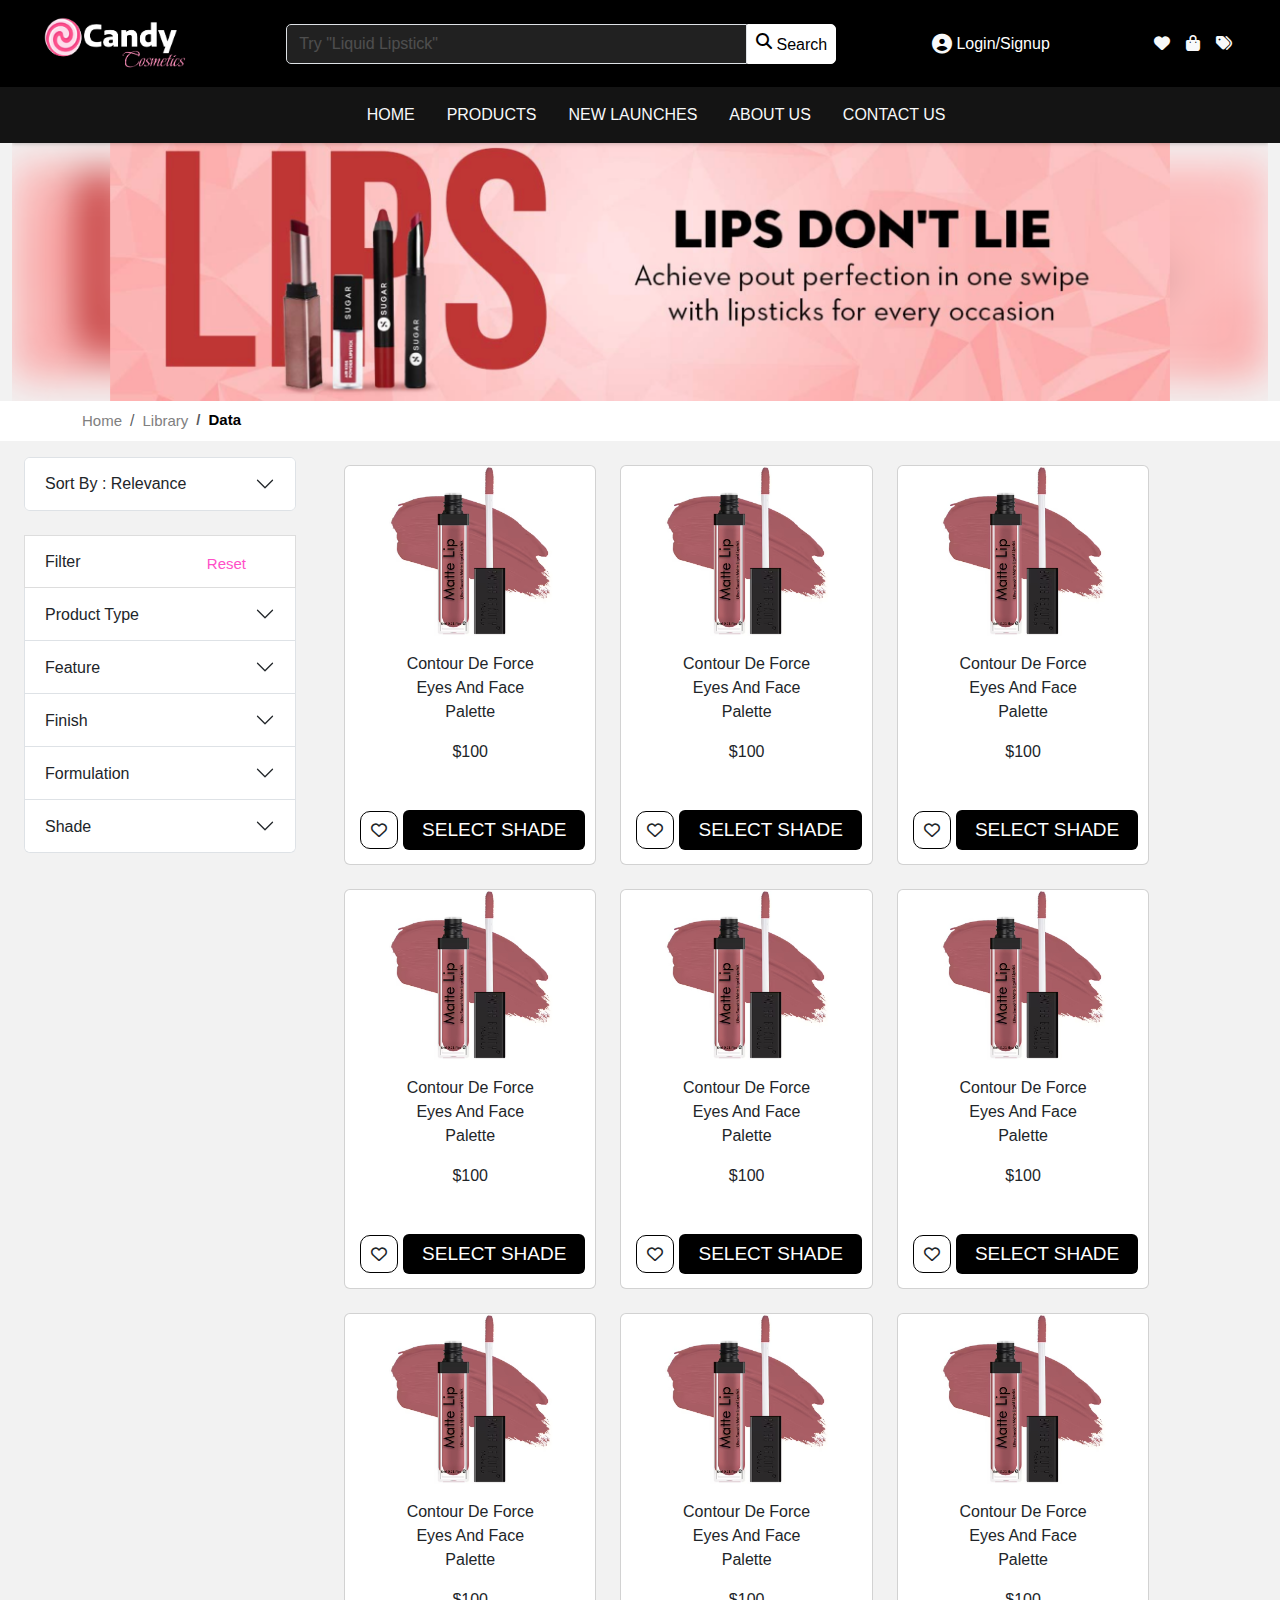
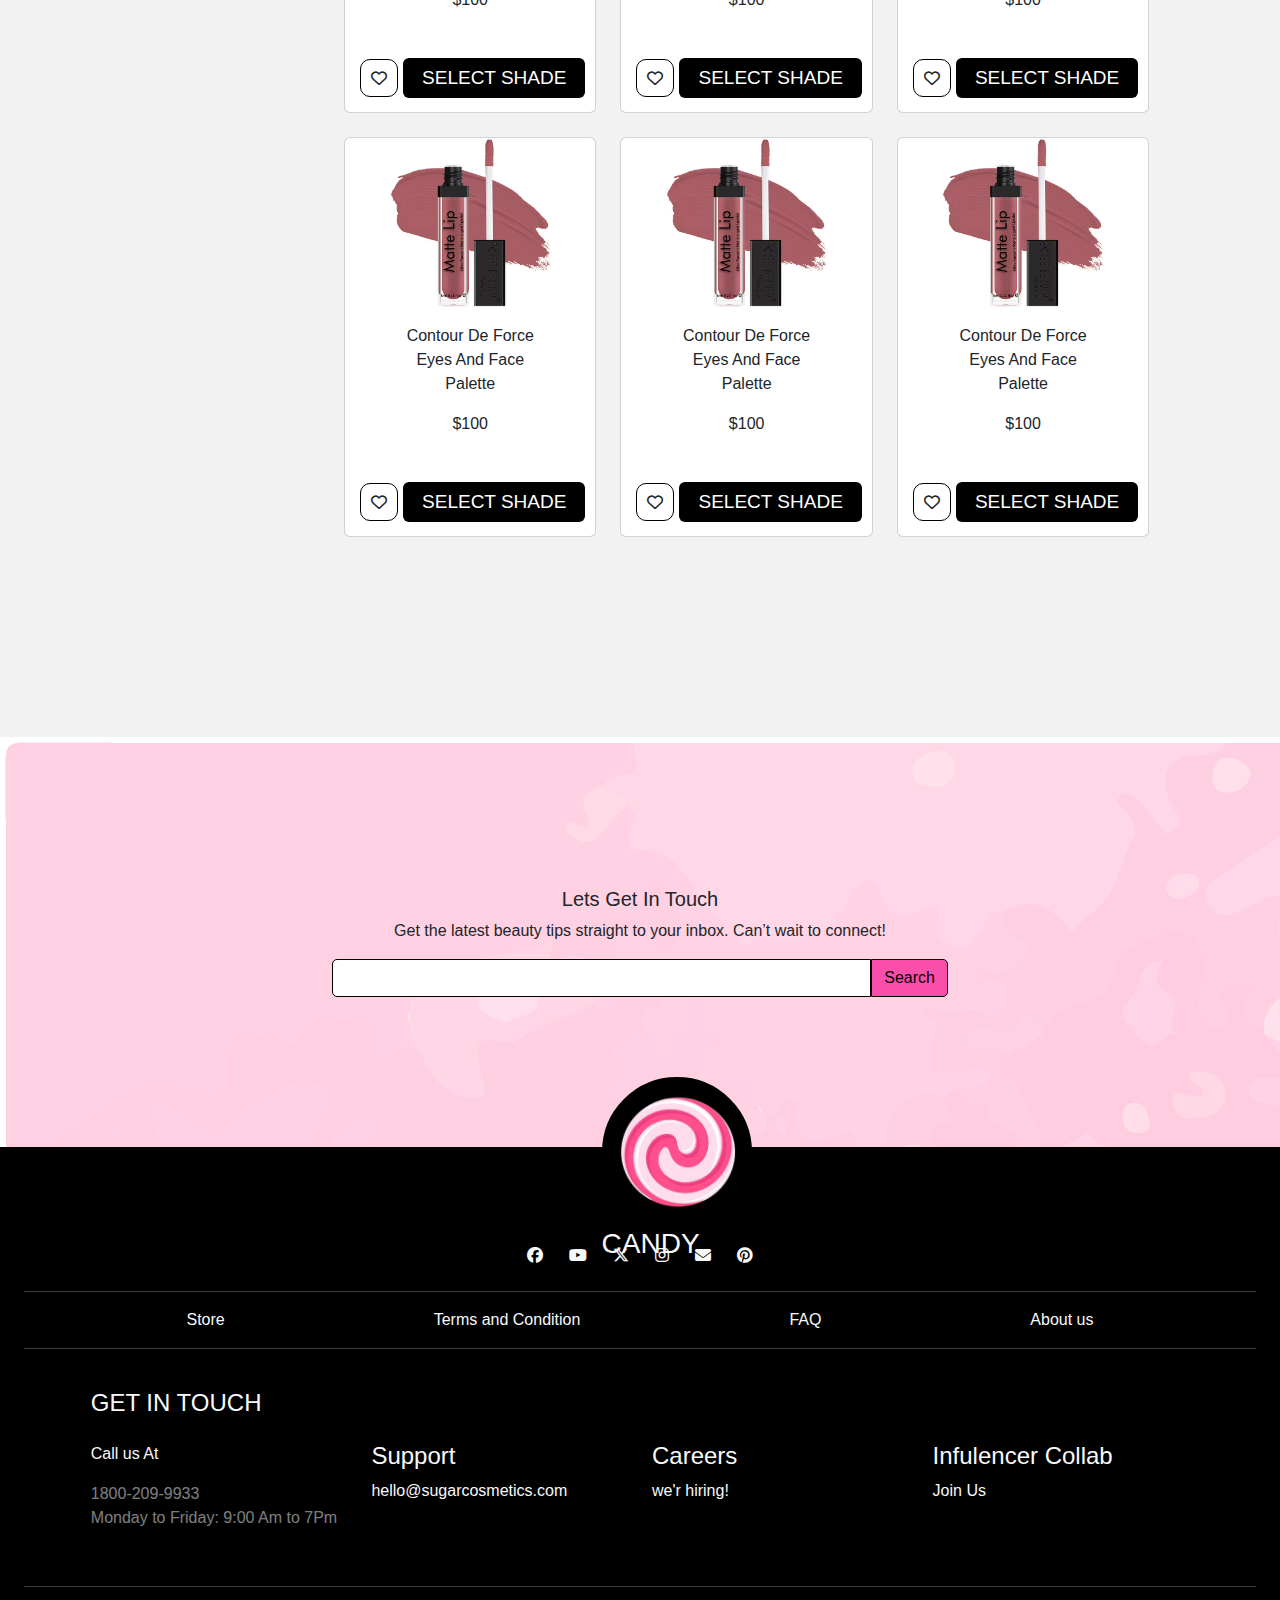
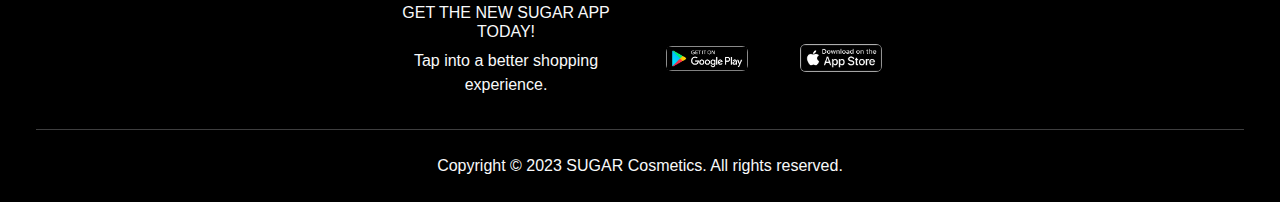
<file: productlist.html>
<!DOCTYPE html>
<html lang="en">
<head>
    <meta charset="UTF-8">
    <meta name="viewport" content="width=device-width, initial-scale=1.0">
    <title>Products</title>
    <link rel="stylesheet" href="https://cdn.jsdelivr.net/npm/bootstrap@5.3.1/dist/css/bootstrap.min.css">
    <link rel="stylesheet" href="css/style.css">
    <link rel="stylesheet" href="https://cdnjs.cloudflare.com/ajax/libs/font-awesome/6.4.2/css/all.min.css">
    <link rel="icon" href="css/images/product-logo/candy.png">
</head>
<body>
    <div class="container-fluid con-pad">

        <!-- ------------------ Header ---------------- -->
        <div class="container-fluid text-light" style="background-color: #000000;">
            <nav class="navbar navbar-expand-lg p-3">
              <div class="container-fluid d-flex">
                <div class="nav">
                  <img src="css/images/product-logo/product-title.png" style="width: 150px; height: 55px; margin-left: 0px;"
                    alt="">
      
                </div>
                <div class="search d-none d-md-inline-flex">
                  <form class="d-flex text-center" role="search" style="width: 550px; height: 40px; ">
                    <input class="form-control" type="search"
                      style="background-color:#212121; border-radius: 5px 0px 0px 5px; " placeholder='Try "Liquid Lipstick"'
                      aria-label="Search">
                    <button class="btn btn-outline-success d-flex p-2"
                      style="border: 1px solid #ffffff; color: #000000; border-radius: 0px 5px 5px 0px; background-color: white;"
                      type="submit"><i class="fa-solid fa-magnifying-glass pe-1"></i>Search</button>
                  </form>
                </div>
                <div class="d-flex text-center">
                  <i class="fa-solid fa-circle-user m-auto fa-lg"></i>
                  <p class="my-auto ms-1"><a style="text-decoration: none; color: white;" href="">Login/Signup</a></p>
                </div>
                <div class="icon d-flex ">
                  <div><i class="fa-solid fa-heart px-2"></i></div>
                  <div><i class="fa-solid fa-bag-shopping px-2"></i></div>
                  <div><i class="fa-solid fa-tags px-2"></i></div>
                </div>
              </div>
              <form class="d-flex d-md-none" role="search" style="width: 800px;">
                <input class="form-control me-2" type="search"
                  style="background-color: #372d2d; border-radius: 5px 0px 0px 5px; " placeholder="Search"
                  aria-label="Search">
                <button class="btn btn-outline-success"
                  style="border: 1px solid #ffffff; color: #000000; border-radius: 0px 5px 5px 0px; background-color: white;"
                  type="submit">Search</button>
              </form>
            </nav>
            </div>
            <div class="container-fluid p-2" style="background-color: #141414;">
              <ul class="nav justify-content-center">
                <li class="nav-item">
                  <a class="nav-link text-light" aria-current="page" href="#"></a>
                </li>
                <li class="nav-item">
                  <a class="nav-link text-light" href="index.html">HOME</a>
                </li>
                <li class="nav-item">
                  <a class="nav-link text-light" href="productlist.html">PRODUCTS</a>
                </li>
                <li class="nav-item">
                  <a class="nav-link text-light" href="productlist.html">NEW LAUNCHES</a>
                </li>
                <li class="nav-item">
                  <a class="nav-link text-light" href="aboutus.html">ABOUT US</a>
                </li>
                <li class="nav-item">
                  <a class="nav-link text-light" href="#">CONTACT US</a>
                </li>
              </ul>
            </div>

           <!-- ------------------ Banner ---------------- -->
          <div class="container-fluid">
            <img src="css/images/banner & Background/product-banner.png" class="img-fluid" alt="...">
          </div>

         <!-- --------------------Breadcrumbs-------------------  -->
         <nav aria-label="breadcrumb" style="background-color: white; height: 40px; align-items: center;">
          <div class="container">
            <ol class="breadcrumb">
              <li class="breadcrumb-item mt-2"><a  style="text-decoration: none; font-size: 15px; color: grey;" href="#">Home</a></li>
              <li class="breadcrumb-item mt-2"><a style="text-decoration: none; font-size: 15px; color: grey;" href="#">Library</a></li>
              <li class="breadcrumb-item active mt-2" style="text-decoration: none; font-size: 15px; color: black; font-weight: 900;" aria-current="page">Data</li>
            </ol>
          </div>
            
          </nav>
          
          <!-- --------------------product-list-------------------  -->
          <div class="container-fluid">

            <div class="row">
              <div class="col-3" style="height: 100%;">
                <div class="container">
                  <div class="accordion mb-4 mt-3" id="accordionExample">
                    <div class="accordion-item">
                      <h2 class="accordion-header">
                        <button class="accordion-button collapsed" type="button" data-bs-toggle="collapse" data-bs-target="#collapseFour" aria-expanded="true" aria-controls="collapseFour">
                          Sort By : Relevance
                        </button>
                      </h2>
                      <div id="collapseFour" class="accordion-collapse collapse" data-bs-parent="#accordionExample">
                        <div class="accordion-body">
                          <strong>This is the first item's accordion body.</strong> It is shown by default, until the collapse plugin adds the appropriate classes that we use to style each element. These classes control the overall appearance, as well as the showing and hiding via CSS transitions. You can modify any of this with custom CSS or overriding our default variables. It's also worth noting that just about any HTML can go within the <code>.accordion-body</code>, though the transition does limit overflow.
                        </div>
                      </div>
                    </div>
                  </div>
                  <div class="accordion" id="accordionExample">
                    <div class="row" style="background-color: white; margin: 0%; border: 1px solid rgb(221, 221, 221);">
                        <div  class="col-5 mt-3 mb-2 ms-2">
                          <h6>Filter</h6>
                        </div>
                        <div class="col-5 mt-3 mb-2" style="text-align: end;">
                          <a href="" style="font-size: 15px; text-decoration: none;color: rgb(255, 79, 199);">Reset</a>
                        </div>
                    </div>
                    <div class="accordion-item">
                      <h2 class="accordion-header">
                        <button class="accordion-button collapsed" type="button" data-bs-toggle="collapse" data-bs-target="#collapseOne" aria-expanded="true" aria-controls="collapseOne">
                          Product Type
                        </button>
                      </h2>
                      <div id="collapseOne" class="accordion-collapse collapse" data-bs-parent="#accordionExample">
                        <div class="accordion-body">
                          <strong>This is the first item's accordion body.</strong> It is shown by default, until the collapse plugin adds the appropriate classes that we use to style each element. These classes control the overall appearance, as well as the showing and hiding via CSS transitions. You can modify any of this with custom CSS or overriding our default variables. It's also worth noting that just about any HTML can go within the <code>.accordion-body</code>, though the transition does limit overflow.
                        </div>
                      </div>
                    </div>
                    <div class="accordion-item">
                      <h2 class="accordion-header">
                        <button class="accordion-button collapsed" type="button" data-bs-toggle="collapse" data-bs-target="#collapseTwo" aria-expanded="false" aria-controls="collapseTwo">
                          Feature
                        </button>
                      </h2>
                      <div id="collapseTwo" class="accordion-collapse collapse" data-bs-parent="#accordionExample">
                        <div class="accordion-body">
                          <strong>This is the second item's accordion body.</strong> It is hidden by default, until the collapse plugin adds the appropriate classes that we use to style each element. These classes control the overall appearance, as well as the showing and hiding via CSS transitions. You can modify any of this with custom CSS or overriding our default variables. It's also worth noting that just about any HTML can go within the <code>.accordion-body</code>, though the transition does limit overflow.
                        </div>
                      </div>
                    </div>
                    <div class="accordion-item">
                      <h2 class="accordion-header">
                        <button class="accordion-button collapsed" type="button" data-bs-toggle="collapse" data-bs-target="#collapseThree" aria-expanded="false" aria-controls="collapseThree">
                          Finish
                        </button>
                      </h2>
                      <div id="collapseThree" class="accordion-collapse collapse" data-bs-parent="#accordionExample">
                        <div class="accordion-body">
                          <strong>This is the third item's accordion body.</strong> It is hidden by default, until the collapse plugin adds the appropriate classes that we use to style each element. These classes control the overall appearance, as well as the showing and hiding via CSS transitions. You can modify any of this with custom CSS or overriding our default variables. It's also worth noting that just about any HTML can go within the <code>.accordion-body</code>, though the transition does limit overflow.
                        </div>
                      </div>
                    </div>
                    <div class="accordion-item">
                      <h2 class="accordion-header">
                        <button class="accordion-button collapsed" type="button" data-bs-toggle="collapse" data-bs-target="#collapseThree" aria-expanded="false" aria-controls="collapseThree">
                          Formulation
                        </button>
                      </h2>
                      <div id="collapseThree" class="accordion-collapse collapse" data-bs-parent="#accordionExample">
                        <div class="accordion-body">
                          <strong>This is the third item's accordion body.</strong> It is hidden by default, until the collapse plugin adds the appropriate classes that we use to style each element. These classes control the overall appearance, as well as the showing and hiding via CSS transitions. You can modify any of this with custom CSS or overriding our default variables. It's also worth noting that just about any HTML can go within the <code>.accordion-body</code>, though the transition does limit overflow.
                        </div>
                      </div>
                    </div>
                    <div class="accordion-item">
                      <h2 class="accordion-header">
                        <button class="accordion-button collapsed" type="button" data-bs-toggle="collapse" data-bs-target="#collapseThree" aria-expanded="false" aria-controls="collapseThree">
                          Shade
                        </button>
                      </h2>
                      <div id="collapseThree" class="accordion-collapse collapse" data-bs-parent="#accordionExample">
                        <div class="accordion-body">
                          <strong>This is the third item's accordion body.</strong> It is hidden by default, until the collapse plugin adds the appropriate classes that we use to style each element. These classes control the overall appearance, as well as the showing and hiding via CSS transitions. You can modify any of this with custom CSS or overriding our default variables. It's also worth noting that just about any HTML can go within the <code>.accordion-body</code>, though the transition does limit overflow.
                        </div>
                      </div>
                    </div>
                  </div>
               </div>
            </div>
            <div class="col-8" style="height: 100%;">
                <div class="container me-3">
                    <div class="row">
                      <div class="col-lg-4 col-md-4 col-sm-6 mt-4 ">
                        <div class="card product">
                          <div style="padding: 0 17%;">
                            <a href="Productdetial.html"><img src="css/images/products/lips/lipstick-1.jpg"
                                class="card-img-top " alt="..."></a>
                            <div class="card-body">
                              <div class="row">
                                <div class="container text-center">
                                  <p>Contour De Force Eyes And Face Palette</p>
                                  <p>$100</p>
                                </div>
                              </div>
                            </div>
                          </div>
                          <div style="display: flex; padding: 10px;">
                            <i class="fa-regular fa-heart"
                              style="border:1px solid #000000; border-radius: 1px; padding: 10px; border-radius: 10px; margin: 5px;"></i>
                            <a href="Productdetial.html" class="btn btn-primary m-auto"
                              style="width: 100%; height:40px; font-size: 19px; background-color:black; border: none;">SELECT
                              SHADE</a>
                          </div>
                        </div>
                      </div>
                      <div class="col-lg-4 col-md-4 col-sm-6 mt-4 ">
                        <div class="card product">
                          <div style="padding: 0 17%;">
                            <a href="Productdetial.html"><img src="css/images/products/lips/lipstick-1.jpg"
                                class="card-img-top " alt="..."></a>
                            <div class="card-body">
                              <div class="row">
                                <div class="container text-center">
                                  <p>Contour De Force Eyes And Face Palette</p>
                                  <p>$100</p>
                                </div>
                              </div>
                            </div>
                          </div>
                          <div style="display: flex; padding: 10px;">
                            <i class="fa-regular fa-heart"
                              style="border:1px solid #000000; border-radius: 1px; padding: 10px; border-radius: 10px; margin: 5px;"></i>
                            <a href="Productdetial.html" class="btn btn-primary m-auto"
                              style="width: 100%; height:40px; font-size: 19px; background-color:black; border: none;">SELECT
                              SHADE</a>
                          </div>
                        </div>
                      </div>
                      <div class="col-lg-4 col-md-4 col-sm-6 mt-4 ">
                        <div class="card product">
                          <div style="padding: 0 17%;">
                            <a href="Productdetial.html"><img src="css/images/products/lips/lipstick-1.jpg"
                                class="card-img-top " alt="..."></a>
                            <div class="card-body">
                              <div class="row">
                                <div class="container text-center">
                                  <p>Contour De Force Eyes And Face Palette</p>
                                  <p>$100</p>
                                </div>
                              </div>
                            </div>
                          </div>
                          <div style="display: flex; padding: 10px;">
                            <i class="fa-regular fa-heart"
                              style="border:1px solid #000000; border-radius: 1px; padding: 10px; border-radius: 10px; margin: 5px;"></i>
                            <a href="Productdetial.html" class="btn btn-primary m-auto"
                              style="width: 100%; height:40px; font-size: 19px; background-color:black; border: none;">SELECT
                              SHADE</a>
                          </div>
                        </div>
                      </div>
                      <div class="col-lg-4 col-md-4 col-sm-6 mt-4 ">
                        <div class="card product">
                          <div style="padding: 0 17%;">
                            <a href="Productdetial.html"><img src="css/images/products/lips/lipstick-1.jpg"
                                class="card-img-top " alt="..."></a>
                            <div class="card-body">
                              <div class="row">
                                <div class="container text-center">
                                  <p>Contour De Force Eyes And Face Palette</p>
                                  <p>$100</p>
                                </div>
                              </div>
                            </div>
                          </div>
                          <div style="display: flex; padding: 10px;">
                            <i class="fa-regular fa-heart"
                              style="border:1px solid #000000; border-radius: 1px; padding: 10px; border-radius: 10px; margin: 5px;"></i>
                            <a href="Productdetial.html" class="btn btn-primary m-auto"
                              style="width: 100%; height:40px; font-size: 19px; background-color:black; border: none;">SELECT
                              SHADE</a>
                          </div>
                        </div>
                      </div>
                      <div class="col-lg-4 col-md-4 col-sm-6 mt-4 ">
                        <div class="card product">
                          <div style="padding: 0 17%;">
                            <a href="Productdetial.html"><img src="css/images/products/lips/lipstick-1.jpg"
                                class="card-img-top " alt="..."></a>
                            <div class="card-body">
                              <div class="row">
                                <div class="container text-center">
                                  <p>Contour De Force Eyes And Face Palette</p>
                                  <p>$100</p>
                                </div>
                              </div>
                            </div>
                          </div>
                          <div style="display: flex; padding: 10px;">
                            <i class="fa-regular fa-heart"
                              style="border:1px solid #000000; border-radius: 1px; padding: 10px; border-radius: 10px; margin: 5px;"></i>
                            <a href="Productdetial.html" class="btn btn-primary m-auto"
                              style="width: 100%; height:40px; font-size: 19px; background-color:black; border: none;">SELECT
                              SHADE</a>
                          </div>
                        </div>
                      </div>
                      <div class="col-lg-4 col-md-4 col-sm-6 mt-4 ">
                        <div class="card product">
                          <div style="padding: 0 17%;">
                            <a href="Productdetial.html"><img src="css/images/products/lips/lipstick-1.jpg"
                                class="card-img-top " alt="..."></a>
                            <div class="card-body">
                              <div class="row">
                                <div class="container text-center">
                                  <p>Contour De Force Eyes And Face Palette</p>
                                  <p>$100</p>
                                </div>
                              </div>
                            </div>
                          </div>
                          <div style="display: flex; padding: 10px;">
                            <i class="fa-regular fa-heart"
                              style="border:1px solid #000000; border-radius: 1px; padding: 10px; border-radius: 10px; margin: 5px;"></i>
                            <a href="Productdetial.html" class="btn btn-primary m-auto"
                              style="width: 100%; height:40px; font-size: 19px; background-color:black; border: none;">SELECT
                              SHADE</a>
                          </div>
                        </div>
                      </div>
                      <div class="col-lg-4 col-md-4 col-sm-6 mt-4 ">
                        <div class="card product">
                          <div style="padding: 0 17%;">
                            <a href="Productdetial.html"><img src="css/images/products/lips/lipstick-1.jpg"
                                class="card-img-top " alt="..."></a>
                            <div class="card-body">
                              <div class="row">
                                <div class="container text-center">
                                  <p>Contour De Force Eyes And Face Palette</p>
                                  <p>$100</p>
                                </div>
                              </div>
                            </div>
                          </div>
                          <div style="display: flex; padding: 10px;">
                            <i class="fa-regular fa-heart"
                              style="border:1px solid #000000; border-radius: 1px; padding: 10px; border-radius: 10px; margin: 5px;"></i>
                            <a href="Productdetial.html" class="btn btn-primary m-auto"
                              style="width: 100%; height:40px; font-size: 19px; background-color:black; border: none;">SELECT
                              SHADE</a>
                          </div>
                        </div>
                      </div>
                      <div class="col-lg-4 col-md-4 col-sm-6 mt-4 ">
                        <div class="card product">
                          <div style="padding: 0 17%;">
                            <a href="Productdetial.html"><img src="css/images/products/lips/lipstick-1.jpg"
                                class="card-img-top " alt="..."></a>
                            <div class="card-body">
                              <div class="row">
                                <div class="container text-center">
                                  <p>Contour De Force Eyes And Face Palette</p>
                                  <p>$100</p>
                                </div>
                              </div>
                            </div>
                          </div>
                          <div style="display: flex; padding: 10px;">
                            <i class="fa-regular fa-heart"
                              style="border:1px solid #000000; border-radius: 1px; padding: 10px; border-radius: 10px; margin: 5px;"></i>
                            <a href="Productdetial.html" class="btn btn-primary m-auto"
                              style="width: 100%; height:40px; font-size: 19px; background-color:black; border: none;">SELECT
                              SHADE</a>
                          </div>
                        </div>
                      </div>
                      <div class="col-lg-4 col-md-4 col-sm-6 mt-4 ">
                        <div class="card product">
                          <div style="padding: 0 17%;">
                            <a href="Productdetial.html"><img src="css/images/products/lips/lipstick-1.jpg"
                                class="card-img-top " alt="..."></a>
                            <div class="card-body">
                              <div class="row">
                                <div class="container text-center">
                                  <p>Contour De Force Eyes And Face Palette</p>
                                  <p>$100</p>
                                </div>
                              </div>
                            </div>
                          </div>
                          <div style="display: flex; padding: 10px;">
                            <i class="fa-regular fa-heart"
                              style="border:1px solid #000000; border-radius: 1px; padding: 10px; border-radius: 10px; margin: 5px;"></i>
                            <a href="Productdetial.html" class="btn btn-primary m-auto"
                              style="width: 100%; height:40px; font-size: 19px; background-color:black; border: none;">SELECT
                              SHADE</a>
                          </div>
                        </div>
                      </div>
                      <div class="col-lg-4 col-md-4 col-sm-6 mt-4 ">
                        <div class="card product">
                          <div style="padding: 0 17%;">
                            <a href="Productdetial.html"><img src="css/images/products/lips/lipstick-1.jpg"
                                class="card-img-top " alt="..."></a>
                            <div class="card-body">
                              <div class="row">
                                <div class="container text-center">
                                  <p>Contour De Force Eyes And Face Palette</p>
                                  <p>$100</p>
                                </div>
                              </div>
                            </div>
                          </div>
                          <div style="display: flex; padding: 10px;">
                            <i class="fa-regular fa-heart"
                              style="border:1px solid #000000; border-radius: 1px; padding: 10px; border-radius: 10px; margin: 5px;"></i>
                            <a href="Productdetial.html" class="btn btn-primary m-auto"
                              style="width: 100%; height:40px; font-size: 19px; background-color:black; border: none;">SELECT
                              SHADE</a>
                          </div>
                        </div>
                      </div>
                      <div class="col-lg-4 col-md-4 col-sm-6 mt-4 ">
                        <div class="card product">
                          <div style="padding: 0 17%;">
                            <a href="Productdetial.html"><img src="css/images/products/lips/lipstick-1.jpg"
                                class="card-img-top " alt="..."></a>
                            <div class="card-body">
                              <div class="row">
                                <div class="container text-center">
                                  <p>Contour De Force Eyes And Face Palette</p>
                                  <p>$100</p>
                                </div>
                              </div>
                            </div>
                          </div>
                          <div style="display: flex; padding: 10px;">
                            <i class="fa-regular fa-heart"
                              style="border:1px solid #000000; border-radius: 1px; padding: 10px; border-radius: 10px; margin: 5px;"></i>
                            <a href="Productdetial.html" class="btn btn-primary m-auto"
                              style="width: 100%; height:40px; font-size: 19px; background-color:black; border: none;">SELECT
                              SHADE</a>
                          </div>
                        </div>
                      </div>
                      <div class="col-lg-4 col-md-4 col-sm-6 mt-4 ">
                        <div class="card product">
                          <div style="padding: 0 17%;">
                            <a href="Productdetial.html"><img src="css/images/products/lips/lipstick-1.jpg"
                                class="card-img-top " alt="..."></a>
                            <div class="card-body">
                              <div class="row">
                                <div class="container text-center">
                                  <p>Contour De Force Eyes And Face Palette</p>
                                  <p>$100</p>
                                </div>
                              </div>
                            </div>
                          </div>
                          <div style="display: flex; padding: 10px;">
                            <i class="fa-regular fa-heart"
                              style="border:1px solid #000000; border-radius: 1px; padding: 10px; border-radius: 10px; margin: 5px;"></i>
                            <a href="Productdetial.html" class="btn btn-primary m-auto"
                              style="width: 100%; height:40px; font-size: 19px; background-color:black; border: none;">SELECT
                              SHADE</a>
                          </div>
                        </div>
                      </div>
                      
                    </div>
                </div>
            </div>
            </div>
            <div style="width: 100%; height: 200px;"></div>
          </div>

           <!-- ----------------- FOOTER ---------------- -->
         <div class="container-fluid " style="padding: 150px 0; background-image: url(./css/images/logo/pink-bg.jpg);">
      <div class="container w-50">
        <div class="touch text-center">
          <h5>Lets Get In Touch</h5>
          <p>Get the latest beauty tips straight to your inbox. Can’t wait to connect!</p>
          <form class="d-flex justify-content-center align-items-center" role="search">
            <input class="form-control touch-search-bar" type="search"
              style="background-color: #ffffff; border-radius: 5px 0px 0px 5px;border: 1px solid #000000;"
              placeholder="Search" aria-label="Search">
            <button class="btn btn-outline-success"
              style="border: 1px solid #000000; color: #000000; border-radius: 0px 5px 5px 0px; background-color:#FA4EAB;"
              type="submit">Search</button>
          </form>
        </div>
      </div>
          </div>
         <div class="container-fluid  text-light" style="background-color:  black;position: relative;">
      <div style="position: absolute; top: -70px; left: 47%;">
        <img style="border: 15px #000000 solid; border-radius: 100%; background-color: #000000;"
          src="css/images/product-logo/candy.png" height="150px" width="150px" alt="Logo">
        <h3>CANDY</h3>
      </div>
      <div class="footer">
        <div class="container-fluid text-sm-center">
          <div class="icons d-flex align-items-center justify-content-center" style="width: 100%; padding-top: 90px;">
            <div class=" btn  text-light"> <i class="fa-brands  fa-facebook rounded-circle"></i>
            </div>
            <div class="btn  text-light"> <i class="fa-brands fa-youtube "></i> </div>
            <div class="btn  text-light"> <i class="fa-brands fa-x-twitter "></i></div>
            <div class="btn  text-light"> <i class="fa-brands fa-instagram "></i></div>
            <div class="btn  text-light"> <i class="fa-solid fa-envelope "></i> </div>
            <div class="btn  text-light"> <i class="fa-brands fa-pinterest "></i> </div>
          </div>
          <hr>
          <div class="container d-flex justify-content-around text-center text-md-center" style="width: 90vw;">
            <a class="link-light" style="text-decoration: none; cursor: pointer;" href="#">Store</a>
            <a class=" link-light" style="text-decoration: none; cursor: pointer;" href="#">Terms and
              Condition</a>
            <a class="link-light" style="text-decoration: none; cursor: pointer;" href="#">FAQ</a>
            <a class="link-light" style="text-decoration: none; cursor: pointer;" href="#">About us</a>
          </div>
          <hr>
          <div class="container-fluid p-4" style="text-align: start; width: 95%;">
            <div class="row m-auto">
              <div class="pb-3">
                <h4>GET IN TOUCH</h4>
              </div>
              <div class="col-lg-3 ">
                <p>Call us At</p>
                <p class=" opacity-50">
                  1800-209-9933<br>
                  Monday to Friday: 9:00 Am to 7Pm
                </p>
              </div>
              <div class="col-lg-3">
                <h4>Support</h4>
                <a class="link text-decoration-none text-light link-opacity-25" href="">hello@sugarcosmetics.com</a>
              </div>
              <div class="col-lg-3">
                <h4>Careers</h4>
                <a class="link text-decoration-none text-light link-opacity-25" href="">we'r hiring!</a>
              </div>
              <div class="col-lg-3">
                <h4>Infulencer Collab</h4>
                <a class="link text-decoration-none text-light link-opacity-25" href="">Join Us</a>
              </div>
            </div>
          </div>
          <hr>
          <div class="application m-auto" style="width: 40vw;">
            <div class="row">
              <div class="col-lg-6 m-auto">
                <h6>GET THE NEW SUGAR APP TODAY!</h6>
                <p>Tap into a better shopping experience.</p>
              </div>
              <div class="col-lg-3 text-center my-auto">
                <img class="img-fluid rounded h-75 w-75" src=" css/images/logo/Gplay.jpeg" alt="">
              </div>
              <div class="col-lg-3 text-start my-auto text-md-center text-sm-center">
                <img class="img-fluid rounded h-75 w-75" src="css/images/logo/Appstore.jpeg" alt="">
              </div>
            </div>
          </div>
          <div class="container-fluid">
            <hr>
            <div class="col-lg-12 text-center p-2">
              <p>Copyright © 2023 SUGAR Cosmetics. All rights reserved.</p>
            </div>
          </div>
        </div>
      </div>
          </div>
          </div>

           </div>
    <script src="https://cdn.jsdelivr.net/npm/bootstrap@5.0.2/dist/js/bootstrap.bundle.min.js"
    integrity="sha384-MrcW6ZMFYlzcLA8Nl+NtUVF0sA7MsXsP1UyJoMp4YLEuNSfAP+JcXn/tWtIaxVXM"
    crossorigin="anonymous"></script>
</body>
</html>
</file>
<file: css/style.css>
div {
    font-family: 'Josefin Sans', sans-serif;
}

a {
    font-family: 'Josefin Sans', sans-serif;
}

body {
    background-color: #f2f2f2;
    /* background-image: url(images/bg-pro.jpg); */
    box-sizing: border-box;
}

.form-control::placeholder {
    color: white;
    opacity: 0.2;

}

.con-pad {
    padding-left: 0;
    padding-right: 0;
}

.new-launch {
    background-color: #323232;
}

.product-bg {
    background-image: url("./images/background.jpeg");
    background-repeat: no-repeat;
    background-size: cover;
}

.candy-bg {
    background-color: #323232;
}

.product-title {
    font-size: 20px;
    color: black;
}

.product-des {
    font-size: 12px;
    color: black;
}

.cart-btn {
    width: 100px;
    height: 30px;
    font-size: 12px;
    background-color: #FA4EAB;
    border: none;
}

.fav-icon {
    width: 50px;
    height: 30px;
}
</file>
